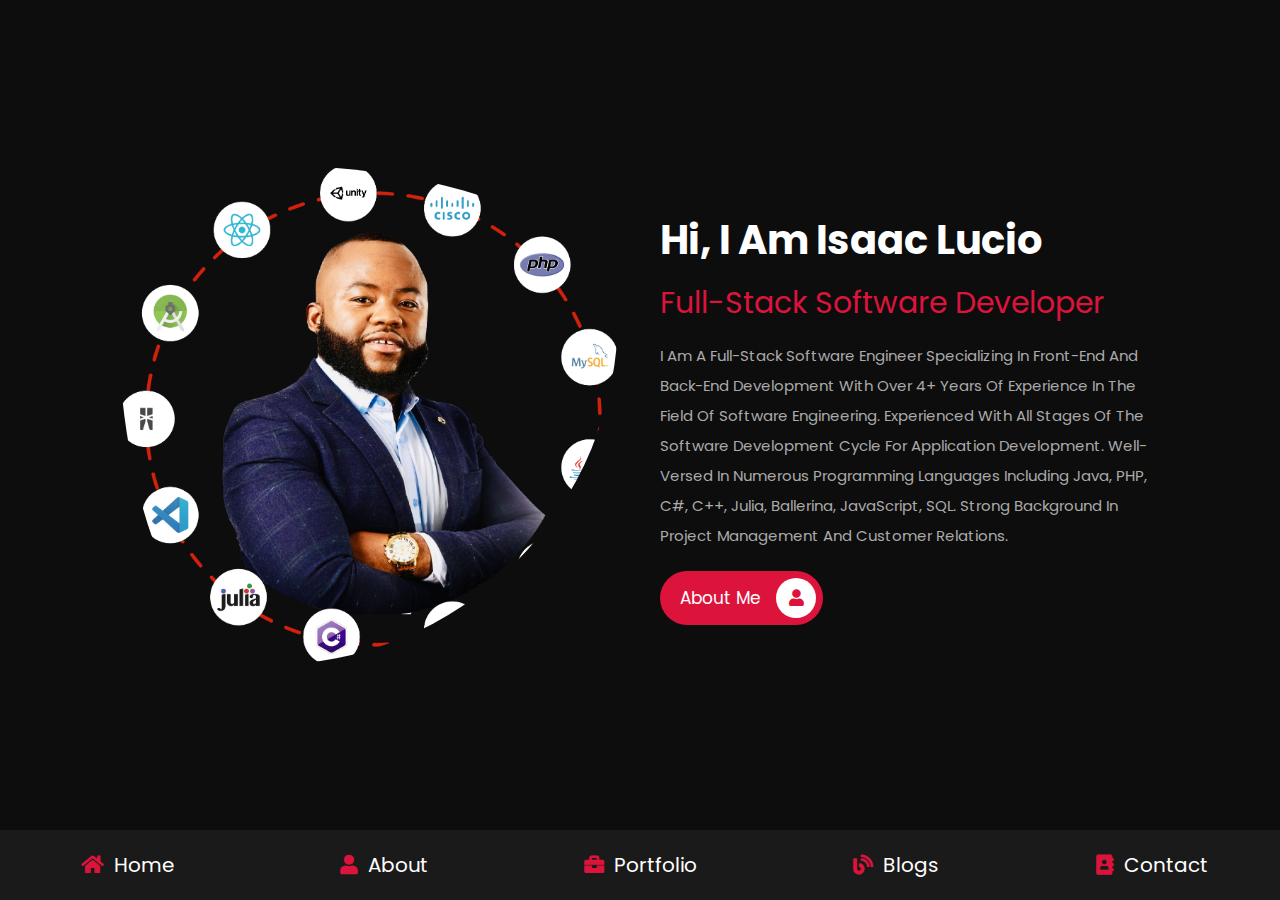
<file: index.html>
<!DOCTYPE html>
<html lang="en">
<head>
    <meta charset="UTF-8">
    <meta http-equiv="X-UA-Compatible" content="IE=edge">
    <meta name="viewport" content="width=device-width, initial-scale=1.0">
    <title>home</title>

    <!-- font awesome cdn link  -->
    <link rel="stylesheet" href="https://cdnjs.cloudflare.com/ajax/libs/font-awesome/5.15.4/css/all.min.css">

    <!-- custom css file link  -->
    <link rel="stylesheet" href="css/style.css">

</head>
<body>
    
<!-- navbar section starts  -->

<nav class="navbar">
    <a href="home.html"> <i class="fas fa-home"></i> <span>home</span> </a>
    <a href="about.html"> <i class="fas fa-user"></i> <span>about</span> </a>
    <a href="portfolio.html"> <i class="fas fa-briefcase"></i> <span>portfolio</span> </a>
    <a href="blogs.html"> <i class="fas fa-blog"></i> <span>blogs</span> </a>
    <a href="contact.html"> <i class="fas fa-address-book"></i> <span>contact</span> </a>
</nav>

<!-- navbar section ends -->

<!-- home section starts  -->

<section class="home">

    <div class="image">
        <img src="images/ii.PNG" alt="">
    </div>

    <div class="content">
        <h3>hi, i am Isaac Lucio</h3>
        <span>Full-Stack Software Developer</span>
        <p>I am a Full-Stack Software Engineer specializing in front-end and back-end development with over 4+ years of experience in the field of software engineering. Experienced with all stages of the software development cycle for Application development. Well-versed in numerous programming languages including Java, PHP, C#, C++, Julia, Ballerina, JavaScript, SQL. Strong background in project management and customer relations.</p>
        <a href="about.html" class="btn"> about me <i class="fas fa-user"></i> </a>
    </div>

</section>

<!-- home section ends -->

</body>
</html>
</file>
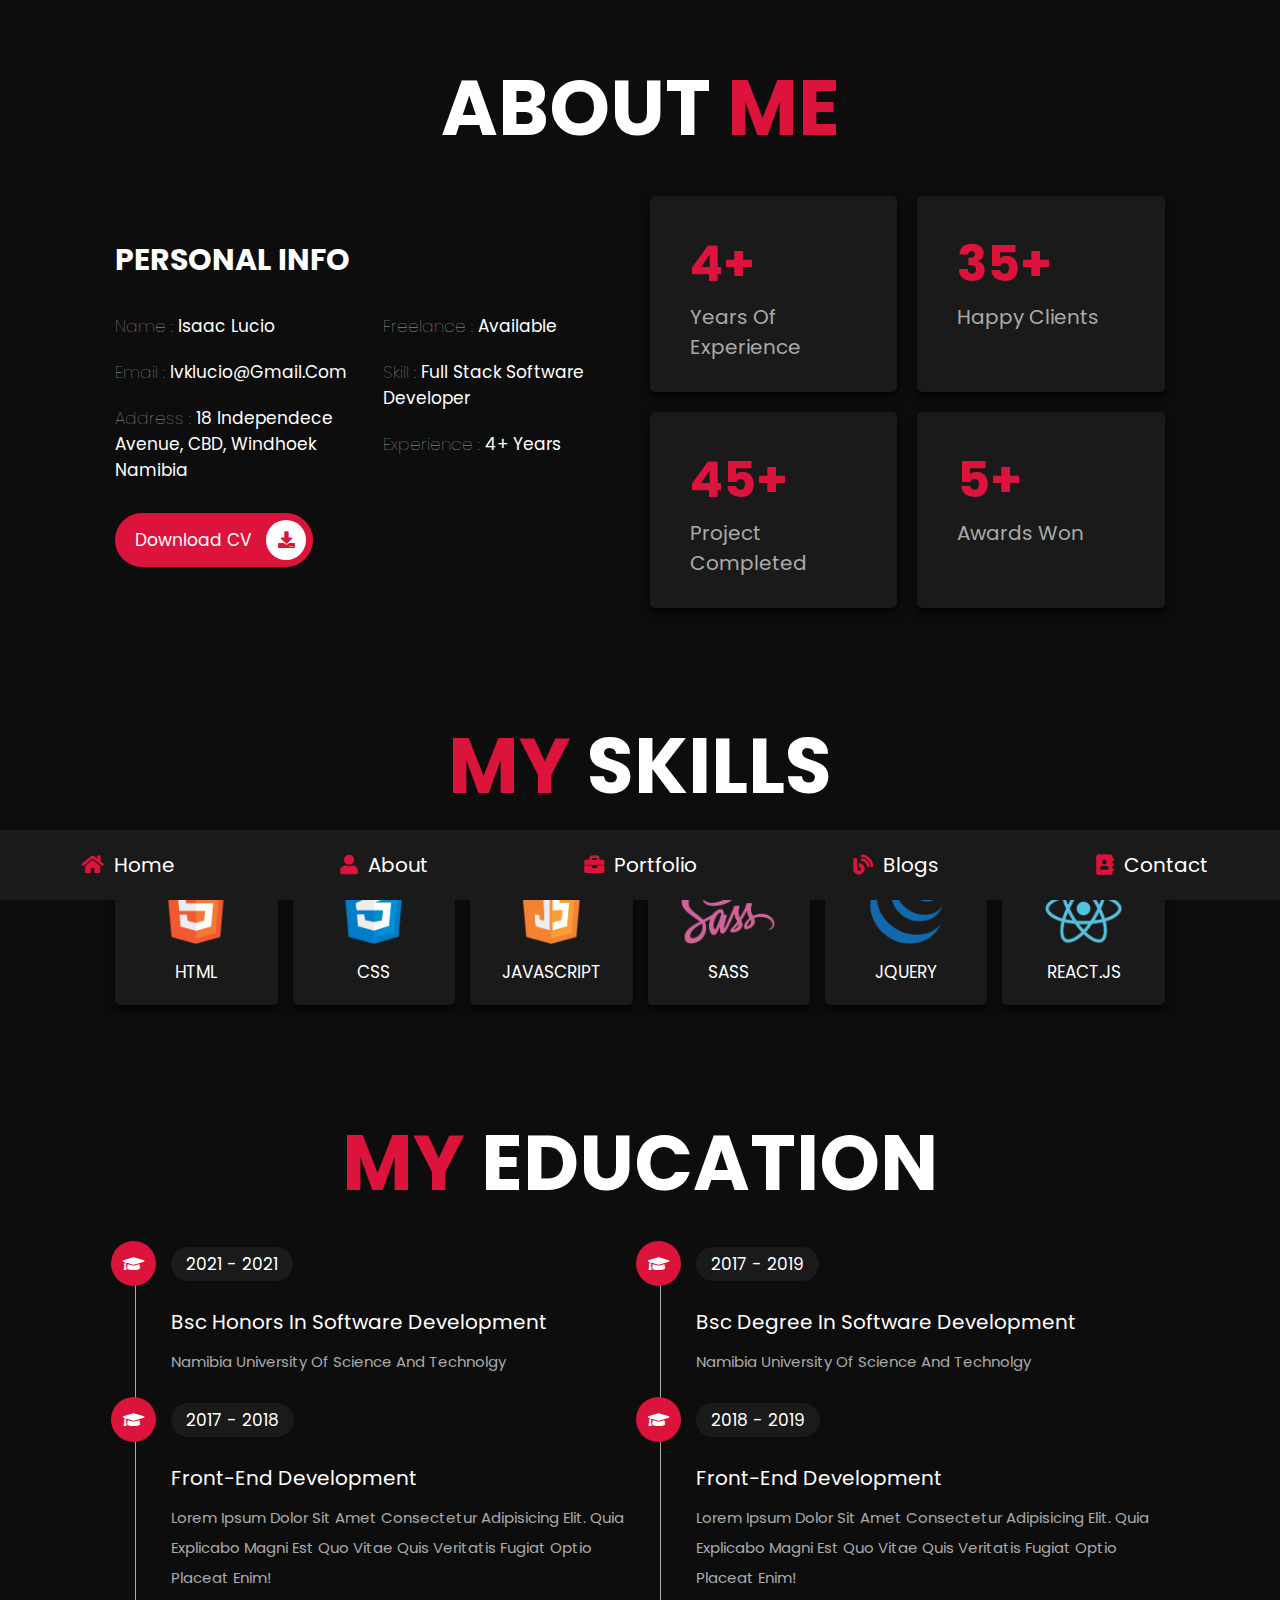
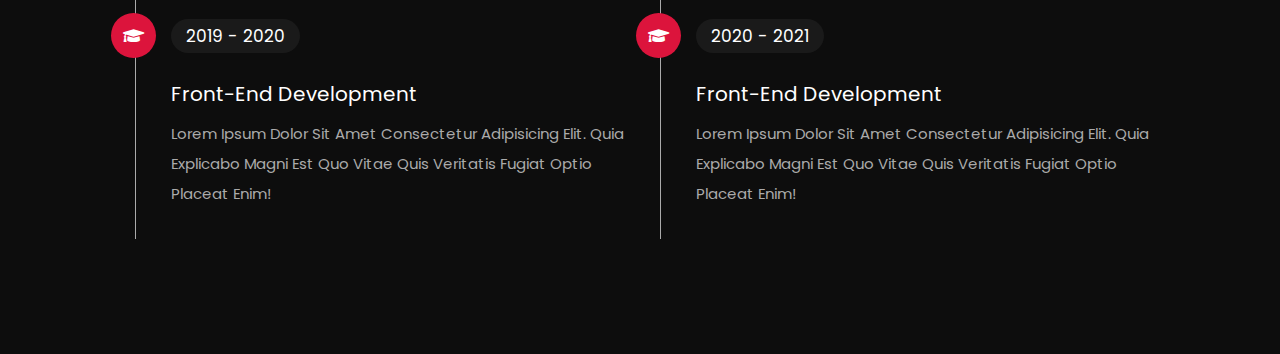
<file: about.html>
<!DOCTYPE html>
<html lang="en">
<head>
    <meta charset="UTF-8">
    <meta http-equiv="X-UA-Compatible" content="IE=edge">
    <meta name="viewport" content="width=device-width, initial-scale=1.0">
    <title>about</title>

    <!-- font awesome cdn link  -->
    <link rel="stylesheet" href="https://cdnjs.cloudflare.com/ajax/libs/font-awesome/5.15.4/css/all.min.css">

    <!-- custom css file link  -->
    <link rel="stylesheet" href="css/style.css">

</head>
<body>
    
<!-- navbar section starts  -->

<nav class="navbar">
    <a href="index.html"> <i class="fas fa-home"></i> <span>home</span> </a>
    <a href="about.html"> <i class="fas fa-user"></i> <span>about</span> </a>
    <a href="portfolio.html"> <i class="fas fa-briefcase"></i> <span>portfolio</span> </a>
    <a href="blogs.html"> <i class="fas fa-blog"></i> <span>blogs</span> </a>
    <a href="contact.html"> <i class="fas fa-address-book"></i> <span>contact</span> </a>
</nav>

<!-- navbar section ends -->

<!-- about section starts  -->

<section class="about">

    <h1 class="heading"> about <span>me</span> </h1>

    <div class="row">

        <div class="info-container">

            <h1>personal info</h1>

            <div class="box-container">

                <div class="box">
                    <h3> <span>name : </span> Isaac Lucio </h3>
                    <!-- <h3> <span>age : </span> 22 </h3>-->
                    <h3> <span>email : </span> ivklucio@gmail.com </h3>
                    <h3> <span>address : </span> 18 Independece Avenue, CBD, Windhoek Namibia </h3>
                </div>
    
                <div class="box">
                    <h3> <span>freelance : </span> available </h3>
                    <h3> <span>skill : </span> Full Stack Software Developer </h3>
                    <h3> <span>experience : </span> 4+ years </h3>
                    <!--<h3> <span>language : </span> hindi, english </h3>-->
                </div>

            </div>

            <a href="#" class="btn"> download CV <i class="fas fa-download"></i> </a>

        </div>

        <div class="count-container">

            <div class="box">
                <h3>4+</h3>
                <p>years of experience</p>
            </div>

            <div class="box">
                <h3>35+</h3>
                <p>happy clients</p>
            </div>

            <div class="box">
                <h3>45+</h3>
                <p>project completed</p>
            </div>

            <div class="box">
                <h3>5+</h3>
                <p>awards won</p>
            </div>

        </div>

    </div>

</section>

<!-- about section ends -->

<!-- skills section starts  -->

<section class="skills">

    <h1 class="heading"> <span>my</span> skills </h1>

    <div class="box-container">
        <div class="box">
            <img src="images/icon-1.png">
            <h3>html</h3>
        </div>
        <div class="box">
            <img src="images/icon-2.png">
            <h3>css</h3>
        </div>
        <div class="box">
            <img src="images/icon-3.png">
            <h3>javascript</h3>
        </div>
        <div class="box">
            <img src="images/icon-4.png">
            <h3>sass</h3>
        </div>
        <div class="box">
            <img src="images/icon-5.png">
            <h3>jquery</h3>
        </div>
        <div class="box">
            <img src="images/icon-6.png">
            <h3>react.js</h3>
        </div>
    </div>

</section>

<!-- skills section ends -->

<!-- education section starts  -->

<section class="education">

    <h1 class="heading"> <span>my</span> education </h1>

    <div class="box-container">

        <div class="box">
            <i class="fas fa-graduation-cap"></i>
            <span>2021 - 2021</span>
            <h3>Bsc Honors in Software Development</h3>
            <p>Namibia University of Science and Technolgy</p>
        </div>

        <div class="box">
            <i class="fas fa-graduation-cap"></i>
            <span>2017 - 2019</span>
            <h3>Bsc Degree in Software Development</h3>
            <p>Namibia University of Science and Technolgy</p>
        </div>

        <div class="box">
            <i class="fas fa-graduation-cap"></i>
            <span>2017 - 2018</span>
            <h3>front-end development</h3>
            <p>Lorem ipsum dolor sit amet consectetur adipisicing elit. Quia explicabo magni est quo vitae quis veritatis fugiat optio placeat enim!</p>
        </div>

        <div class="box">
            <i class="fas fa-graduation-cap"></i>
            <span>2018 - 2019</span>
            <h3>front-end development</h3>
            <p>Lorem ipsum dolor sit amet consectetur adipisicing elit. Quia explicabo magni est quo vitae quis veritatis fugiat optio placeat enim!</p>
        </div>

        <div class="box">
            <i class="fas fa-graduation-cap"></i>
            <span>2019 - 2020</span>
            <h3>front-end development</h3>
            <p>Lorem ipsum dolor sit amet consectetur adipisicing elit. Quia explicabo magni est quo vitae quis veritatis fugiat optio placeat enim!</p>
        </div>

        <div class="box">
            <i class="fas fa-graduation-cap"></i>
            <span>2020 - 2021</span>
            <h3>front-end development</h3>
            <p>Lorem ipsum dolor sit amet consectetur adipisicing elit. Quia explicabo magni est quo vitae quis veritatis fugiat optio placeat enim!</p>
        </div>

    </div>

</section>

<!-- education section ends -->

</body>
</html>
</file>
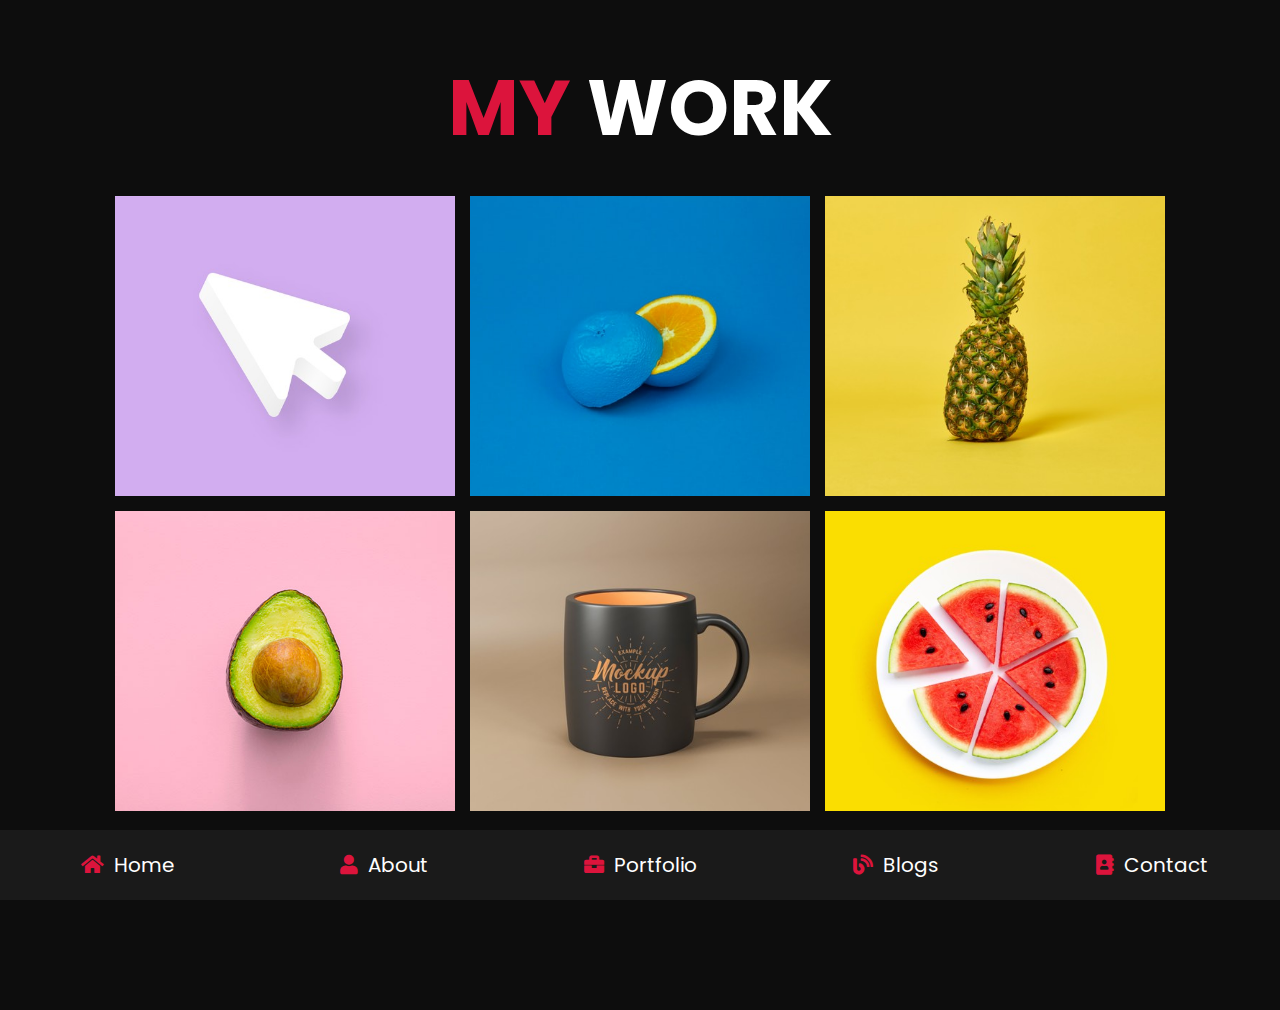
<file: portofolio.html>
<!DOCTYPE html>
<html lang="en">
<head>
    <meta charset="UTF-8">
    <meta http-equiv="X-UA-Compatible" content="IE=edge">
    <meta name="viewport" content="width=device-width, initial-scale=1.0">
    <title>portfolio</title>

    <!-- font awesome cdn link  -->
    <link rel="stylesheet" href="https://cdnjs.cloudflare.com/ajax/libs/font-awesome/5.15.4/css/all.min.css">

    <!-- custom css file link  -->
    <link rel="stylesheet" href="css/style.css">

</head>
<body>
    
<!-- navbar section starts  -->

<nav class="navbar">
    <a href="index.html"> <i class="fas fa-home"></i> <span>home</span> </a>
    <a href="about.html"> <i class="fas fa-user"></i> <span>about</span> </a>
    <a href="portfolio.html"> <i class="fas fa-briefcase"></i> <span>portfolio</span> </a>
    <a href="blogs.html"> <i class="fas fa-blog"></i> <span>blogs</span> </a>
    <a href="contact.html"> <i class="fas fa-address-book"></i> <span>contact</span> </a>
</nav>

<!-- navbar section ends -->

<!-- portfolio section starts  -->

<section class="portfolio">

    <h1 class="heading"> <span>my</span> work </h1>

    <div class="box-container">

        <div class="box">
            <img src="images/img-1.jpg" alt="">
            <div class="content">
                <h3>project 01</h3>
                <p>Lorem, ipsum dolor sit amet consectetur adipisicing elit. Distinctio, praesentium.</p>
                <a href="#">read more</a>
            </div>
        </div>

        <div class="box">
            <img src="images/img-2.jpg" alt="">
            <div class="content">
                <h3>project 02</h3>
                <p>Lorem, ipsum dolor sit amet consectetur adipisicing elit. Distinctio, praesentium.</p>
                <a href="#">read more</a>
            </div>
        </div>
       
        <div class="box">
            <img src="images/img-3.jpg" alt="">
            <div class="content">
                <h3>project 03</h3>
                <p>Lorem, ipsum dolor sit amet consectetur adipisicing elit. Distinctio, praesentium.</p>
                <a href="#">read more</a>
            </div>
        </div>

        <div class="box">
            <img src="images/img-4.jpg" alt="">
            <div class="content">
                <h3>project 04</h3>
                <p>Lorem, ipsum dolor sit amet consectetur adipisicing elit. Distinctio, praesentium.</p>
                <a href="#">read more</a>
            </div>
        </div>

        <div class="box">
            <img src="images/img-5.jpg" alt="">
            <div class="content">
                <h3>project 05</h3>
                <p>Lorem, ipsum dolor sit amet consectetur adipisicing elit. Distinctio, praesentium.</p>
                <a href="#">read more</a>
            </div>
        </div>

        <div class="box">
            <img src="images/img-6.jpg" alt="">
            <div class="content">
                <h3>project 06</h3>
                <p>Lorem, ipsum dolor sit amet consectetur adipisicing elit. Distinctio, praesentium.</p>
                <a href="#">read more</a>
            </div>
        </div>

    </div>

    <a href="#" class="btn"> load more <i class="fas fa-redo"></i> </a>
    
</section>

<!-- portfolio section ends -->

</body>
</html>
</file>
<file: css/style.css>
@import url("https://fonts.googleapis.com/css2?family=Poppins:wght@100;300;400;500;600;700&display=swap");
* {
  font-family: "Poppins", sans-serif;
  margin: 0;
  padding: 0;
  -webkit-box-sizing: border-box;
  box-sizing: border-box;
  text-decoration: none;
  outline: none;
  border: none;
  text-transform: capitalize;
}

html {
  font-size: 62.5%;
  overflow-x: hidden;
}

html::-webkit-scrollbar {
  width: 1rem;
}

html::-webkit-scrollbar-track {
  background: #0d0d0d;
}

html::-webkit-scrollbar-thumb {
  background: crimson;
  border-radius: 5rem;
}

body {
  background: #0d0d0d;
  padding-bottom: 6.5rem;
}

section {
  padding: 5rem 9%;
}

.heading {
  text-align: center;
  font-size: 6vw;
  color: #fff;
  margin-bottom: 3rem;
  text-transform: uppercase;
}

.heading span {
  text-transform: uppercase;
  color: crimson;
}

.btn {
  display: inline-block;
  margin-top: 1rem;
  border-radius: 5rem;
  background: crimson;
  padding: 0.7rem;
  font-size: 1.7rem;
  color: #fff;
  padding-left: 2rem;
}

.btn i {
  height: 4rem;
  width: 4rem;
  line-height: 4rem;
  font-size: 1.7rem;
  text-align: center;
  background: #fff;
  color: crimson;
  border-radius: 50%;
  margin-left: 1rem;
  -webkit-transition: 0.2s linear;
  transition: 0.2s linear;
}

.btn:hover i {
  margin-left: 2rem;
}

.navbar {
  position: fixed;
  bottom: 0;
  left: 0;
  right: 0;
  display: -webkit-box;
  display: -ms-flexbox;
  display: flex;
  z-index: 1000;
  -webkit-box-align: end;
  -ms-flex-align: end;
  align-items: flex-end;
}

.navbar a {
  padding: 2rem;
  font-size: 2rem;
  background: #1a1a1a;
  -webkit-box-flex: 1;
  -ms-flex: 1;
  flex: 1;
  color: #fff;
  text-align: center;
  -webkit-transition: 0.2s linear;
  transition: 0.2s linear;
}

.navbar a i {
  color: crimson;
  padding-right: 0.5rem;
}

.navbar a:hover {
  background: crimson;
  padding-bottom: 6rem;
}

.navbar a:hover i {
  color: #fff;
}

.home {
  display: -webkit-box;
  display: -ms-flexbox;
  display: flex;
  -webkit-box-align: center;
  -ms-flex-align: center;
  align-items: center;
  -ms-flex-wrap: wrap;
  flex-wrap: wrap;
  gap: 4rem;
  min-height: calc(100vh - 6.5rem);
}

.home .image {
  -webkit-box-flex: 1;
  -ms-flex: 1 1 42rem;
  flex: 1 1 42rem;
  text-align: center;
}

.home .image img {
  height: 50rem;
  width: 50rem;
  border-radius: 30% 70% 70% 30% / 30% 30% 70% 70%;
}

.home .content {
  -webkit-box-flex: 1;
  -ms-flex: 1 1 42rem;
  flex: 1 1 42rem;
}

.home .content h3 {
  color: #fff;
  font-size: 4rem;
  padding-bottom: 0.5rem;
}

.home .content span {
  font-size: 3rem;
  color: crimson;
  padding: 0.5rem 0;
  display: block;
}

.home .content p {
  font-size: 1.5rem;
  color: #aaa;
  padding: 1rem 0;
  line-height: 2;
}

.about .row {
  display: -webkit-box;
  display: -ms-flexbox;
  display: flex;
  -webkit-box-align: center;
  -ms-flex-align: center;
  align-items: center;
  -ms-flex-wrap: wrap;
  flex-wrap: wrap;
  gap: 2rem;
}

.about .row .info-container {
  -webkit-box-flex: 1;
  -ms-flex: 1 1 42rem;
  flex: 1 1 42rem;
}

.about .row .info-container h1 {
  font-size: 3rem;
  color: #fff;
  text-transform: uppercase;
  padding-bottom: 1rem;
}

.about .row .info-container .box-container {
  padding: 1rem 0;
  display: -webkit-box;
  display: -ms-flexbox;
  display: flex;
  -ms-flex-wrap: wrap;
  flex-wrap: wrap;
  gap: 2rem;
}

.about .row .info-container .box-container .box {
  -webkit-box-flex: 1;
  -ms-flex: 1 1 20rem;
  flex: 1 1 20rem;
}

.about .row .info-container .box-container .box h3 {
  font-size: 1.7rem;
  color: #fff;
  padding: 1rem 0;
  font-weight: normal;
}

.about .row .info-container .box-container .box h3 span {
  color: #aaa;
  font-weight: lighter;
}

.about .row .count-container {
  -webkit-box-flex: 1;
  -ms-flex: 1 1 42rem;
  flex: 1 1 42rem;
  display: -webkit-box;
  display: -ms-flexbox;
  display: flex;
  -ms-flex-wrap: wrap;
  flex-wrap: wrap;
  gap: 2rem;
}

.about .row .count-container .box {
  -webkit-box-flex: 1;
  -ms-flex: 1 1 20rem;
  flex: 1 1 20rem;
  padding: 3rem 4rem;
  border-radius: 0.5rem;
  background: #1a1a1a;
  -webkit-box-shadow: 0 0.5rem 1rem rgba(0, 0, 0, 0.7);
  box-shadow: 0 0.5rem 1rem rgba(0, 0, 0, 0.7);
}

.about .row .count-container .box h3 {
  font-size: 5rem;
  color: crimson;
}

.about .row .count-container .box p {
  font-size: 2rem;
  color: #aaa;
}

.skills .box-container {
  display: -ms-grid;
  display: grid;
  -ms-grid-columns: (minmax(16rem, 1fr)) [auto-fit];
  grid-template-columns: repeat(auto-fit, minmax(16rem, 1fr));
  gap: 1.5rem;
}

.skills .box-container .box {
  padding: 2rem;
  text-align: center;
  -webkit-box-shadow: 0 0.5rem 1rem rgba(0, 0, 0, 0.7);
  box-shadow: 0 0.5rem 1rem rgba(0, 0, 0, 0.7);
  border-radius: 0.5rem;
  background: #1a1a1a;
}

.skills .box-container .box:hover {
  background: #fff;
}

.skills .box-container .box:hover h3 {
  color: #0d0d0d;
}

.skills .box-container .box img {
  height: 7rem;
  margin-bottom: 1rem;
}

.skills .box-container .box h3 {
  color: #fff;
  font-size: 1.7rem;
  font-weight: normal;
  text-transform: uppercase;
}

.education .box-container {
  display: -webkit-box;
  display: -ms-flexbox;
  display: flex;
  -ms-flex-wrap: wrap;
  flex-wrap: wrap;
}

.education .box-container .box {
  -webkit-box-flex: 1;
  -ms-flex: 1 1 40rem;
  flex: 1 1 40rem;
  margin-left: 2rem;
  padding-top: 0;
  padding-bottom: 0;
  padding-left: 3.5rem;
  padding-bottom: 3rem;
  border-left: 0.1rem solid #aaa;
  position: relative;
}

.education .box-container .box i {
  height: 4.5rem;
  width: 4.5rem;
  line-height: 4.5rem;
  font-size: 1.7rem;
  border-radius: 50%;
  background: crimson;
  color: #fff;
  text-align: center;
  position: absolute;
  top: -1rem;
  left: -2.5rem;
}

.education .box-container .box span {
  font-size: 1.7rem;
  color: #fff;
  border-radius: 5rem;
  padding: 0.5rem 1.5rem;
  background: #1a1a1a;
}

.education .box-container .box h3 {
  font-size: 2rem;
  padding: 1rem 0;
  color: #fff;
  padding-top: 3rem;
  font-weight: normal;
}

.education .box-container .box p {
  font-size: 1.5rem;
  color: #aaa;
  line-height: 2;
}

.portfolio {
  text-align: center;
}

.portfolio .box-container {
  display: -ms-grid;
  display: grid;
  -ms-grid-columns: (minmax(31rem, 1fr)) [auto-fit];
  grid-template-columns: repeat(auto-fit, minmax(31rem, 1fr));
  gap: 1.5rem;
  margin-bottom: 2rem;
}

.portfolio .box-container .box {
  height: 30rem;
  overflow: hidden;
  position: relative;
}

.portfolio .box-container .box:hover .content {
  -webkit-transform: translateY(0%);
  transform: translateY(0%);
}

.portfolio .box-container .box img {
  height: 100%;
  width: 100%;
  -o-object-fit: cover;
  object-fit: cover;
}

.portfolio .box-container .box .content {
  position: absolute;
  top: 0;
  left: 0;
  height: 100%;
  width: 100%;
  background: #1a1a1a;
  display: -webkit-box;
  display: -ms-flexbox;
  display: flex;
  -webkit-box-orient: vertical;
  -webkit-box-direction: normal;
  -ms-flex-flow: column;
  flex-flow: column;
  -webkit-box-align: center;
  -ms-flex-align: center;
  align-items: center;
  -webkit-box-pack: center;
  -ms-flex-pack: center;
  justify-content: center;
  padding: 2rem;
  -webkit-transform: translateY(-100%);
  transform: translateY(-100%);
  -webkit-transition: 0.2s linear;
  transition: 0.2s linear;
}

.portfolio .box-container .box .content h3 {
  font-size: 2.5rem;
  color: #fff;
  text-transform: uppercase;
  font-weight: normal;
}

.portfolio .box-container .box .content p {
  padding: 1rem 0;
  font-size: 1.5rem;
  line-height: 2;
  color: #aaa;
}

.portfolio .box-container .box .content a {
  font-size: 2rem;
  color: crimson;
}

.portfolio .box-container .box .content a:hover {
  color: #fff;
}

.blogs .box-container {
  display: -ms-grid;
  display: grid;
  -ms-grid-columns: (minmax(31rem, 1fr)) [auto-fit];
  grid-template-columns: repeat(auto-fit, minmax(31rem, 1fr));
  gap: 1.5rem;
}

.blogs .box-container .box {
  text-align: center;
  padding: 2rem;
  border-radius: 0.5rem;
  background: #1a1a1a;
  -webkit-box-shadow: 0 0.5rem 1rem rgba(0, 0, 0, 0.7);
  box-shadow: 0 0.5rem 1rem rgba(0, 0, 0, 0.7);
}

.blogs .box-container .box:hover .image img {
  -webkit-transform: scale(1.2);
  transform: scale(1.2);
}

.blogs .box-container .box .image {
  height: 25rem;
  width: 100%;
  border-radius: 0.5rem;
  overflow: hidden;
}

.blogs .box-container .box .image img {
  height: 100%;
  width: 100%;
  -o-object-fit: cover;
  object-fit: cover;
  -webkit-transition: 0.2s linear;
  transition: 0.2s linear;
}

.blogs .box-container .box .content .icons {
  position: relative;
  top: -1rem;
  border-radius: 0.5rem;
  padding: 1.5rem;
  display: inline-block;
  background: #0d0d0d;
}

.blogs .box-container .box .content .icons a {
  font-size: 1.4rem;
  margin: 0 1rem;
  color: #fff;
}

.blogs .box-container .box .content .icons a:hover {
  color: crimson;
}

.blogs .box-container .box .content .icons a i {
  padding-right: 0.5rem;
  color: crimson;
}

.blogs .box-container .box .content h3 {
  font-size: 2rem;
  color: #fff;
  font-weight: normal;
}

.blogs .box-container .box .content p {
  font-size: 1.5rem;
  color: #aaa;
  padding: 1rem 0;
  line-height: 2;
}

.contact .row {
  display: -webkit-box;
  display: -ms-flexbox;
  display: flex;
  -webkit-box-align: center;
  -ms-flex-align: center;
  align-items: center;
  -ms-flex-wrap: wrap;
  flex-wrap: wrap;
  gap: 2rem;
}

.contact .row .info-container {
  width: 40rem;
}

.contact .row .info-container h1 {
  font-size: 3rem;
  text-transform: uppercase;
  color: #fff;
  padding-bottom: 1rem;
}

.contact .row .info-container p {
  font-size: 1.5rem;
  line-height: 2;
  color: #aaa;
  padding: 1rem 0;
}

.contact .row .info-container .box-container {
  padding: 2rem 0;
}

.contact .row .info-container .box-container .box {
  display: -webkit-box;
  display: -ms-flexbox;
  display: flex;
  gap: 2rem;
  padding: 1rem 0;
}

.contact .row .info-container .box-container .box i {
  font-size: 3rem;
  color: crimson;
}

.contact .row .info-container .box-container .box h3 {
  font-size: 2rem;
  color: #fff;
}

.contact .row .info-container .share a {
  font-size: 2rem;
  height: 4.5rem;
  width: 4.5rem;
  line-height: 4.5rem;
  border-radius: 50%;
  background: #1a1a1a;
  color: #fff;
  text-align: center;
  margin-right: 0.3rem;
}

.contact .row .info-container .share a:hover {
  background: crimson;
}

.contact .row form {
  -webkit-box-flex: 1;
  -ms-flex: 1 1 42rem;
  flex: 1 1 42rem;
}

.contact .row form .inputBox {
  display: -webkit-box;
  display: -ms-flexbox;
  display: flex;
  -ms-flex-wrap: wrap;
  flex-wrap: wrap;
  -webkit-box-pack: justify;
  -ms-flex-pack: justify;
  justify-content: space-between;
}

.contact .row form .inputBox input {
  width: 49%;
}

.contact .row form .inputBox input,
.contact .row form textarea {
  border-radius: 5rem;
  padding: 1.2rem 1.8rem;
  font-size: 1.6rem;
  color: #fff;
  text-transform: none;
  margin: 0.7rem 0;
  background: #1a1a1a;
}

.contact .row form textarea {
  width: 100%;
  border-radius: 1rem;
  resize: none;
  height: 25rem;
}

.contact .row form .btn {
  padding: 1rem 3rem;
  cursor: pointer;
}

.contact .row form .btn:hover {
  background: #fff;
  color: #0d0d0d;
}

@media (max-width: 1200px) {
  html {
    font-size: 55%;
  }
  section {
    padding: 3rem 2rem;
  }
}

@media (max-width: 768px) {
  .heading {
    font-size: 12vw;
  }
  .navbar a i {
    padding: 0;
  }
  .navbar a span {
    display: none;
  }
  .navbar a:hover {
    padding-bottom: 2rem;
  }
  .home {
    text-align: center;
    gap: 2rem;
  }
  .home .image img {
    height: 30rem;
    width: 30rem;
  }
  .home .content h3 {
    font-size: 3rem;
  }
  .home .content span {
    font-size: 2.5rem;
  }
  .contact .row form .inputBox input {
    width: 100%;
    margin-bottom: 1rem;
  }
}

@media (max-width: 450px) {
  html {
    font-size: 50%;
  }
}
/*# sourceMappingURL=style.css.map */
</file>
